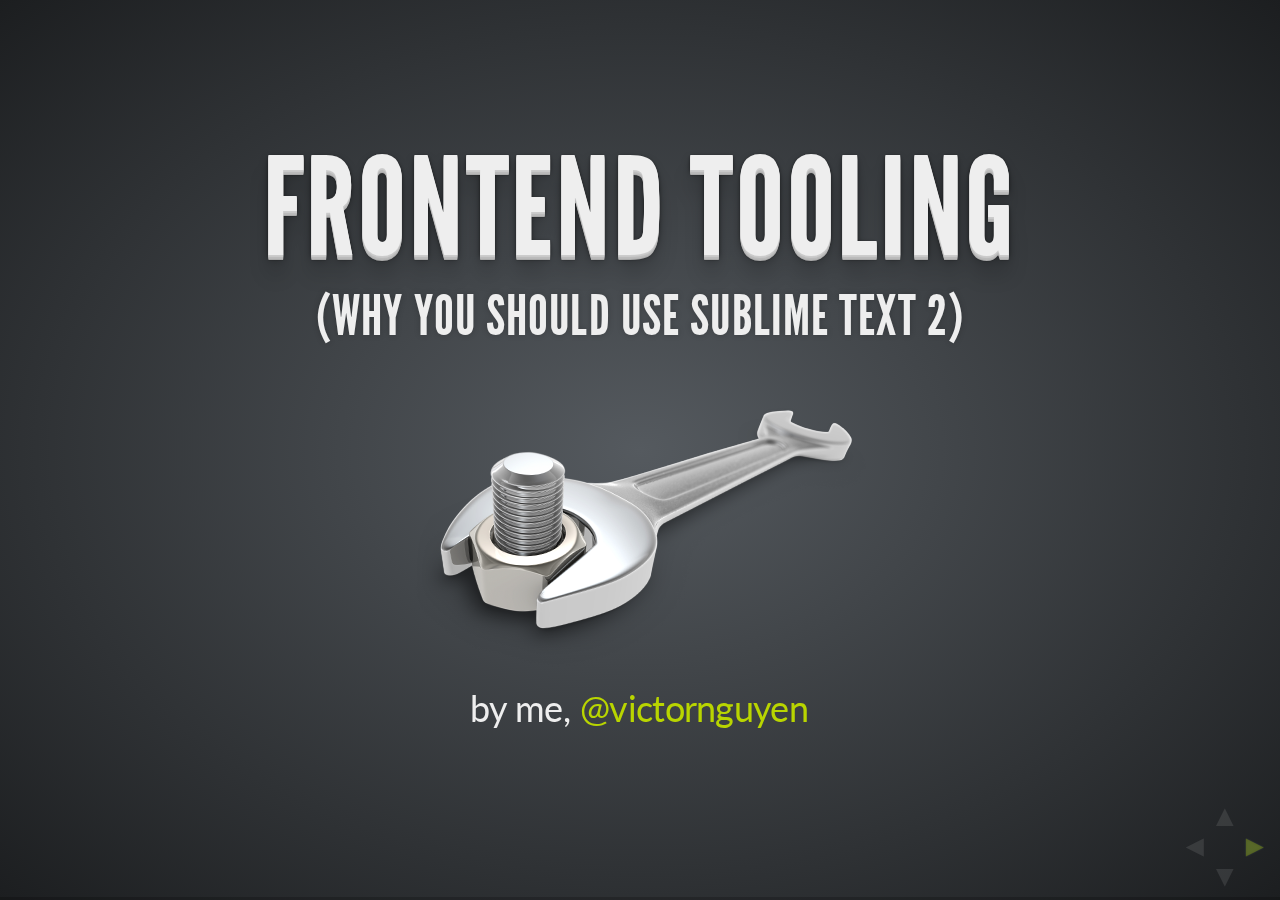
<file: index.html>
<!doctype html>
<html lang="en">

	<head>
		<meta charset="utf-8">

		<title>Frontend Tooling - igloo digital tech talk</title>

		<meta name="description" content="A framework for easily creating beautiful presentations using HTML">
		<meta name="author" content="Hakim El Hattab">

		<meta name="apple-mobile-web-app-capable" content="yes" />
		<meta name="apple-mobile-web-app-status-bar-style" content="black-translucent" />

		<link href='http://fonts.googleapis.com/css?family=Lato:400,700,400italic,700italic' rel='stylesheet' type='text/css'>

		<link rel="stylesheet" href="css/main.css">
		<link rel="stylesheet" href="css/theme/default.css">

		<!-- For syntax highlighting -->
		<link rel="stylesheet" href="lib/css/zenburn.css">

		<script>
			// If the query includes 'print-pdf' we'll use the PDF print sheet
			document.write( '<link rel="stylesheet" href="css/print/' + ( window.location.search.match( /print-pdf/gi ) ? 'pdf' : 'paper' ) + '.css" type="text/css" media="print">' );
		</script>

		<!--[if lt IE 9]>
		<script src="lib/js/html5shiv.js"></script>
		<![endif]-->
	</head>

	<body>

		<div class="reveal">

			<!-- Used to fade in a background when a specific slide state is reached -->
			<div class="state-background"></div>

			<!-- Any section element inside of this container is displayed as a slide -->
			<div class="slides">
				<section>
					<h1>Frontend Tooling</h1>
					<h3>(Why you should use Sublime Text 2)</h3>
					<!-- <img src="images/nutman.png" class="no-border" style="margin-top:-15px"> -->
					<img src="images/spanner.png" class="no-border" style="margin-top:-20px">
					<p>by me, <a href="http://twitter.com/victornguyen">@victornguyen</a></p>
				</section>

				<section>
					<h2>Why is tooling important?</h2>
					<ul>
						<li class="fragment">It makes us <strong><em>faster</em></strong></li>
						<li class="fragment">It makes us <strong><em>less error-prone</em></strong></li>
						<li class="fragment">It makes our job <strong><em>more fun</em></strong></li>
					</ul>
				</section>

				<section>
					<h2>What we'll cover</h2>
					<ol>
						<li><code>Sublime Text 2</code></li>
						<li><b>LiveReload</b></li>
						<li><i>Adobe Shadow</i></li>
						<li><code>PhantomJS</code></li>
						<li><b>Alfred</b></li>
						<li><i>Dropbox</i></li>
					</ol>
				</section>

				<!-- Sublime Text 2 -->
				<section>
					<section data-state="blackout">
						<h1>Sublime Text 2</h1>
						<p>
							The spiritual successor to TextMate.
						</p>
						<a href="http://www.sublimetext.com/2">
							<img width="256" height="256" src="images/st2.png" class="no-border" alt="" style="margin-top:-10px">
						</a>
					</section>
					<section>
						<h2>Why it's awesome</h2>
						<ul>
							<li>It's really fast</li>
							<li>Highly extendable &amp; customisable</li>
							<li>Great Plugin API</li>
							<li>Vibrant community</li>
							<li>Cross platform</li>
							<li>Split Views</li>
						</ul>
					</section>
					<section>
						<h2>Goto Anything</h2>
						<ul>
							<li>Files</li>
							<li>Symbols</li>
							<li>Lines</li>
							<li>Commands</li>
						</ul>
					</section>
					<section>
						<h2>Multiple Selections</h2>
						<ul>
							<li>Select similar</li>
							<li>Multiple cursors</li>
							<li>Column selection</li>
						</ul>
					</section>
					<section>
						<h2>Package Control</h2>
						<ul>
							<li>Discover, install, upgrade, remove packages</li>
							<li>Auto-updates packages</li>
							<li>Easily enable/disable packages</li>
						</ul>
					</section>
					<section>
						<h2>Some Packages</h2>
						<ul>
							<li><a href="https://github.com/SublimeLinter/SublimeLinter">SublimeLinter</a></li>
							<li><a href="https://github.com/SublimeText/TrailingSpaces">TrailingSpaces</a></li>
							<li><a href="https://github.com/spadgos/sublime-jsdocs">DocBlockr</a></li>
							<li><a href="http://net.tutsplus.com/articles/news/introducing-nettuts-fetch/">Fetch</a></li>
						</ul>
					</section>
				</section>

				<!-- LiveReload -->
				<section>
					<section data-state="livereload">
						<h1>LiveReload</h1>
						<a href="http://www.livereload.com">
							<img width="256" height="256" src="images/livereload.png" class="no-border" alt="">
						</a>
					</section>
					<section>
						<h2>What does it do?</h2>
						<p class="fragment">
							<i>Monitors changes to files and automatically <b>refreshes/updates the browser</b></i>
						</p>
						<ul>
							<li class="fragment">CSS changes are applied live, <b>sans refresh</b></li>
							<li class="fragment">Supports <b>preprocessers</b> (CoffeeScript, LESS, SASS...)</li>
							<li class="fragment">Can use as <b>filesystem watcher</b> to run commands</li>
							<li class="fragment">Works on <b>iOS</b> devices</li>
						</ul>
					</section>
				</section>

				<!-- Adobe Shadow -->
				<section>
					<section data-state="shadow">
						<h1>Adobe Shadow</h1>
						<a href="http://html.adobe.com/toolsandservices/shadow/">
							<img width="256" height="256" src="images/shadow.jpeg" class="no-border" alt="">
						</a>
					</section>
					<section>
						<h2>What does it do?</h2>
						<p class="fragment">
							<i>Pairs iOS and Android devices to a computer to enable synchronised browsing.</i>
						</p>
						<ul>
							<li class="fragment">Can pair <b>multiple devices</b></li>
							<li class="fragment">Enables <b>remote inspection</b> via weinre</li>
							<li class="fragment">Makes your workflow feel like <b>the future</b></li>
						</ul>
					</section>
				</section>

				<!-- PhantomJS -->
				<section>
					<section data-state="phantom">
						<h1>PhantomJS</h1>
						<a href="http://phantomjs.org/">
							<img width="256" src="images/phantomjs.png" class="no-border" alt="">
						</a>
					</section>
					<section>
						<h2>What is it?</h2>
						<blockquote>
							PhantomJS is a headless WebKit with JavaScript API. It has fast and native support for various web standards: DOM handling, CSS selector, JSON, Canvas, and SVG.
						</blockquote>
					</section>
					<section>
						<h2>What can you do with it?</h2>
						<ul>
							<li class="fragment">Headless JS unit testing with <a href="http://pivotal.github.com/jasmine/">Jasmine</a>, <a href="http://qunitjs.com/">QUnit</a></li>
							<li class="fragment">Functional testing with <a href="http://casperjs.org">CasperJS</a></li>
							<li class="fragment">Site scraping</li>
							<li class="fragment">Render graphics, take screenshots</li>
							<li class="fragment">Ideal for CI</li>
						</ul>
					</section>
				</section>

				<!-- Alfred -->
				<section>
					<section data-state="alfred">
						<h1>Alfred</h1>
						<a href="http://www.alfredapp.com/">
							<img width="256" src="images/alfred.png" class="no-border" alt="">
						</a>
					</section>
					<section>
						<h2>What does it do?</h2>
						<ul>
							<li class="fragment">Launches applications</li>
							<li class="fragment">Quick calculations</li>
							<li class="fragment">Custom web searches</li>
							<li class="fragment">Run shell scripts</li>
						</ul>
					</section>
					<section>
						<h2>Global Hotkeys</h2>
						<img width="800" src="images/alfred-hotkeys.png" class="no-border" alt="" style="margin-top:-20px">
					</section>
					<section>
						<h2>Clipboard History</h2>
						<p>
							<i>... is fucking awesome!</i>
						</p>
					</section>
					<section>
						<h2>Create Project Structure</h2>
						<p>
							<i>Demo</i>
						</p>
					</section>
				</section>

				<!-- Dropbox -->
				<section>
					<section data-state="dropbox">
						<h1>Dropbox</h1>
						<a href="http://www.dropbox.com/">
							<img width="256" src="images/dropbox.png" class="no-border" alt="">
						</a>
					</section>
					<section>
						<h2>What do I use it for?</h2>
						<p>
							<i>Syncing my dev environment across my work and home machines.</i>
						</p>
						<ul class="fragment">
							<li>Sublime Text 2 config</li>
							<li>Alfred settings</li>
							<li>Dotfiles</li>
							<li>1Password database</li>
							<li>TextExpander snippets</li>
						</ul>
					</section>
				</section>


				<!-- Heaps of other shit -->
				<section>
					<section>
						<h1>Other stuff I use,</h1>
						<h2>but I'm not going to talk about</h2>
						<ul>
							<li><a href="https://developers.google.com/chrome-developer-tools/">Chrome Developer Tools</a></li>
							<li><a href="http://www.charlesproxy.com/">Charles</a> <small>(http monitor, web proxy)</small></li>
							<li><a href="https://github.com/cowboy/grunt">Grunt</a> <small>(JS command line build tool)</small></li>
							<li><a href="http://smilesoftware.com/TextExpander/">TextExpander</a> <small>(system-wide snippets)</small></li>
							<li><a href="http://mizage.com/divvy/">Divvy</a> <small>(window management)</small></li>
							<li><a href="http://theolabrothers.com/sip/">Sip</a> <small>(sweet colour picker)</small></li>
						</ul>
					</section>
				</section>

				<section>
					<h1>Thanks</h1>
					<h1>♥</h1>
					<h3>Questions n shit?</h3>
					<p style="margin-top:100px">Slides at <a href="http://victornguyen.net/tooling">victornguyen.net/tooling</a> and on <a href="https://github.com/victornguyen/tooling">Github</a></p>
				</section>
			</div>

			<!-- The navigational controls UI -->
			<aside class="controls">
				<a class="left" href="#">&#x25C4;</a>
				<a class="right" href="#">&#x25BA;</a>
				<a class="up" href="#">&#x25B2;</a>
				<a class="down" href="#">&#x25BC;</a>
			</aside>

			<!-- Presentation progress bar -->
			<div class="progress"><span></span></div>

		</div>

		<script src="lib/js/head.min.js"></script>
		<script src="js/reveal.min.js"></script>

		<script>

			// Full list of configuration options available here:
			// https://github.com/hakimel/reveal.js#configuration
			Reveal.initialize({
				controls: true,
				progress: true,
				history: true,

				transition: Reveal.getQueryHash().transition || 'default', // default/cube/page/concave/linear(2d)

				// Optional libraries used to extend on reveal.js
				dependencies: [
					{ src: 'lib/js/highlight.js', async: true, callback: function() { window.hljs.initHighlightingOnLoad(); } },
					{ src: 'lib/js/classList.js', condition: function() { return !document.body.classList; } },
					{ src: 'lib/js/showdown.js', condition: function() { return !!document.querySelector( '[data-markdown]' ); } },
					{ src: 'lib/js/data-markdown.js', condition: function() { return !!document.querySelector( '[data-markdown]' ); } },
					{ src: 'socket.io/socket.io.js', async: true, condition: function() { return window.location.host === 'localhost:1947'; } },
					{ src: 'plugin/speakernotes/client.js', async: true, condition: function() { return window.location.host === 'localhost:1947'; } },
				]
			});

		</script>

		<!-- LiveReload -->
		<script>document.write('<script src="http://' + (location.host || 'localhost').split(':')[0] + ':35729/livereload.js?snipver=1"></' + 'script>')</script>

	</body>
</html>
</file>
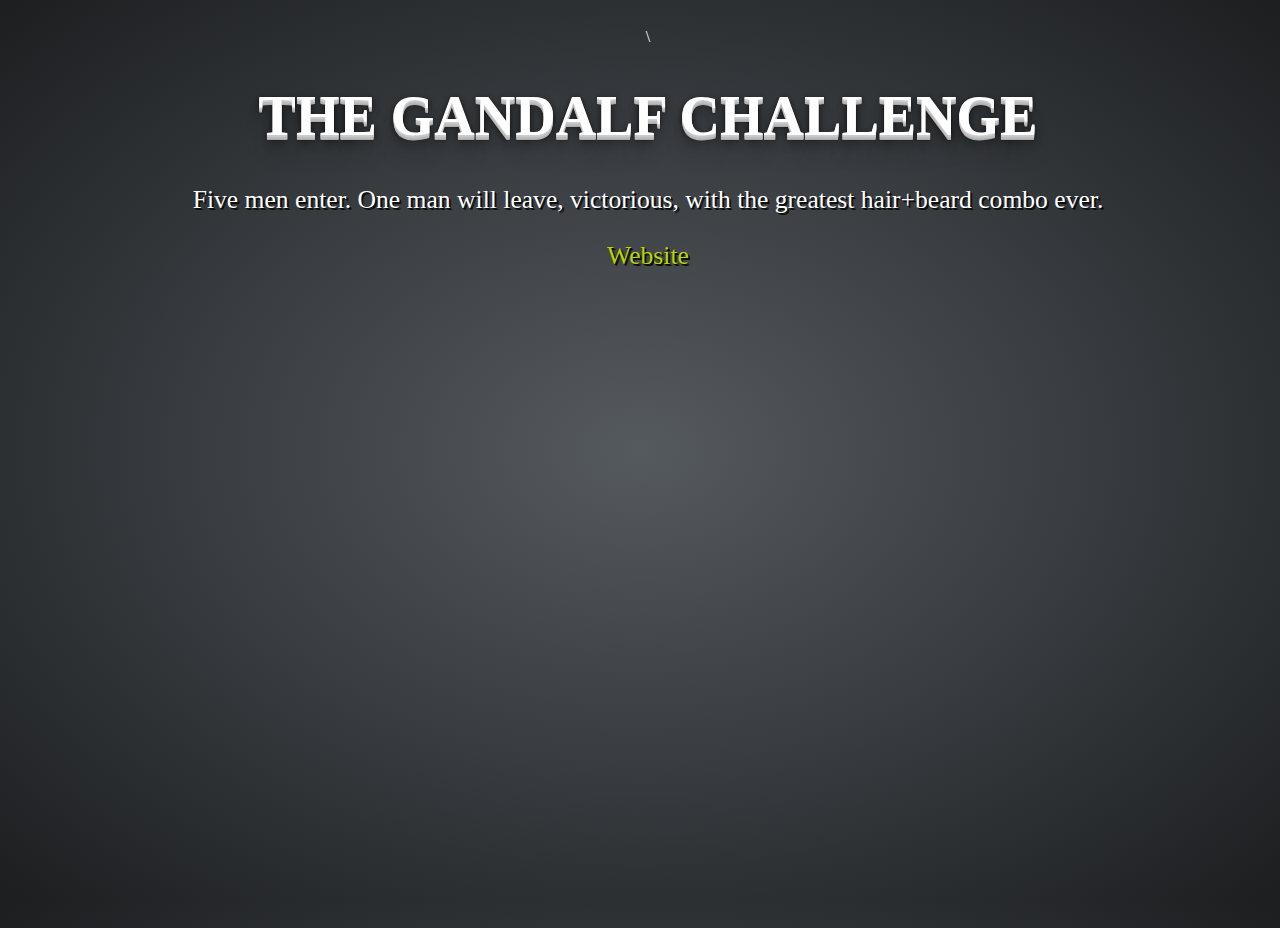
<file: demos/livereload/index.html>
\<!doctype html>
<html>
<head>
	<title>The Gandalf Challenge</title>
	<link rel="stylesheet" href="style.css">
</head>
<body>

	<h1>The Gandalf Challenge</h1>
	<p>Five men enter. One man will leave, victorious, with the greatest hair+beard combo ever.</p>
	<p><a href="http://victornguyen.net/gandalf">Website</a></p>

	<script>document.write('<script src="http://' + (location.host || 'localhost').split(':')[0] + ':35729/livereload.js?snipver=1"></' + 'script>')</script>
</body>
</html>
</file>
<file: css/main.css>
@charset "UTF-8";

/**
 * reveal.js
 * http://lab.hakim.se/reveal-js
 * MIT licensed
 * 
 * Copyright (C) 2011-2012 Hakim El Hattab, http://hakim.se
 */


/*********************************************
 * RESET STYLES
 *********************************************/

html, body, div, span, applet, object, iframe,
h1, h2, h3, h4, h5, h6, p, blockquote, pre,
a, abbr, acronym, address, big, cite, code,
del, dfn, em, img, ins, kbd, q, s, samp,
small, strike, strong, sub, sup, tt, var,
b, u, i, center,
dl, dt, dd, ol, ul, li,
fieldset, form, label, legend,
table, caption, tbody, tfoot, thead, tr, th, td,
article, aside, canvas, details, embed, 
figure, figcaption, footer, header, hgroup, 
menu, nav, output, ruby, section, summary,
time, mark, audio, video {
	margin: 0;
	padding: 0;
	border: 0;
	font-size: 100%;
	font: inherit;
	vertical-align: baseline;
}

article, aside, details, figcaption, figure, 
footer, header, hgroup, menu, nav, section {
	display: block;
}


/*********************************************
 * GLOBAL STYLES
 *********************************************/

html, 
body {
	padding: 0;
	margin: 0;
	width: 100%;
	height: 100%;
	min-height: 600px;
	overflow: hidden;
}

body {
	position: relative;
	line-height: 1;
}

@media screen and (max-width: 900px) {
	body {
		font-size: 30px;
	}
}

::selection { 
	background:#FF5E99; 
	color:#fff; 
	text-shadow: none; 
}

/*********************************************
 * HEADERS
 *********************************************/

.reveal h1 { font-size: 3.77em; }
.reveal h2 { font-size: 2.44em;	}
.reveal h3 { font-size: 1.55em;	}
.reveal h4 { font-size: 1em;	}


/*********************************************
 * VIEW FRAGMENTS
 *********************************************/

.reveal .slides section .fragment {
	opacity: 0;

	-webkit-transition: all .2s ease;
	   -moz-transition: all .2s ease;
	    -ms-transition: all .2s ease;
	     -o-transition: all .2s ease;
	        transition: all .2s ease;
}
	.reveal .slides section .fragment.visible {
		opacity: 1;
	}


/*********************************************
 * DEFAULT ELEMENT STYLES
 *********************************************/

.reveal .slides section {
	line-height: 1.2em;
	font-weight: normal;
}

.reveal strong, 
.reveal b {
	font-weight: bold;
}

.reveal em, 
.reveal i {
	font-style: italic;
}

.reveal ol, 
.reveal ul {
	display: inline-block;

	text-align: left;
	margin: 0 auto;
}

.reveal ol {
	list-style-type: decimal;
}

.reveal ul {
	list-style-type: disc;
}

.reveal ul ul {
	list-style-type: square;
}

.reveal ul ul ul {
	list-style-type: circle;
}

.reveal ul ul,
.reveal ul ol,
.reveal ol ol,
.reveal ol ul {
	display: block;
	margin-left: 40px;
}

.reveal p {
	margin-bottom: 40px;
}

.reveal li {
	margin-bottom: 20px;
}

.reveal q,
.reveal blockquote {
	quotes: none;
}

.reveal blockquote {
	display: block;
	position: relative;
	width: 70%;
	margin: 5px auto;
	padding: 5px;
	
	font-style: italic;
	background: rgba(255, 255, 255, 0.05);
	box-shadow: 0px 0px 2px rgba(0,0,0,0.2);
}
	.reveal blockquote:before {
		content: '“';
	}
	.reveal blockquote:after {
		content: '”';
	}

.reveal q {	
	font-style: italic;
}
	.reveal q:before {
		content: '“';
	}
	.reveal q:after {
		content: '”';
	}

.reveal pre {
	display: block;
	position: relative;
	width: 90%;
	margin: 10px auto;

	text-align: left;
	font-size: 0.55em;
	font-family: monospace;
	line-height: 1.2em;

	word-wrap: break-word;

	box-shadow: 0px 0px 6px rgba(0,0,0,0.3);
}

.reveal code {
	font-family: monospace;
	overflow-x: auto;
}

.reveal table th, 
.reveal table td {
	text-align: left;
	padding-right: .3em;
}

.reveal table th {
	text-shadow: rgb(255,255,255) 1px 1px 2px;
}

.reveal sup { 
	vertical-align: super;
}
.reveal sub { 
	vertical-align: sub;
}

.reveal small {
	font-size: 0.6em;
	line-height: 1em;
	vertical-align: middle;
	opacity: 0.5;
}

.reveal small * {
	vertical-align: top;
}


/*********************************************
 * CONTROLS
 *********************************************/

.reveal .controls {
	display: none;
	position: fixed;
	width: 100px;
	height: 100px;
	z-index: 30;

	right: 0;
	bottom: 0;
}
	
	.reveal .controls a {
		font-size: 0.83em;
		position: absolute;
		opacity: 0.1;
	}
		.reveal .controls a.enabled {
			opacity: 0.6;
		}
		.reveal .controls a.enabled:active {
			margin-top: 1px;
		}

	.reveal .controls .left {
		top: 30px;
	}

	.reveal .controls .right {
		left: 60px;
		top: 30px;
	}

	.reveal .controls .up {
		left: 30px;
	}

	.reveal .controls .down {
		left: 30px;
		top: 60px;
	}


/*********************************************
 * PROGRESS BAR
 *********************************************/

.reveal .progress {
	position: fixed;
	display: none;
	height: 3px;
	width: 100%;
	bottom: 0;
	left: 0;
}
	
	.reveal .progress span {
		display: block;
		height: 100%;
		width: 0px;

		-webkit-transition: width 800ms cubic-bezier(0.260, 0.860, 0.440, 0.985);
		   -moz-transition: width 800ms cubic-bezier(0.260, 0.860, 0.440, 0.985);
		    -ms-transition: width 800ms cubic-bezier(0.260, 0.860, 0.440, 0.985);
		     -o-transition: width 800ms cubic-bezier(0.260, 0.860, 0.440, 0.985);
		        transition: width 800ms cubic-bezier(0.260, 0.860, 0.440, 0.985);
	}

/*********************************************
 * ROLLING LINKS
 *********************************************/

.reveal .roll {
    display: inline-block;
    overflow: hidden;

    vertical-align: top;

    -webkit-perspective: 400px;
       -moz-perspective: 400px;
        -ms-perspective: 400px;
            perspective: 400px;

    -webkit-perspective-origin: 50% 50%;
       -moz-perspective-origin: 50% 50%;
        -ms-perspective-origin: 50% 50%;
            perspective-origin: 50% 50%;
}
	.reveal .roll:hover {
		background: none;
		text-shadow: none;
	}
.reveal .roll span {
    display: block;
    position: relative;
    padding: 0 2px;

	pointer-events: none;

    -webkit-transition: all 400ms ease;
       -moz-transition: all 400ms ease;
        -ms-transition: all 400ms ease;
            transition: all 400ms ease;
    
    -webkit-transform-origin: 50% 0%;
       -moz-transform-origin: 50% 0%;
        -ms-transform-origin: 50% 0%;
            transform-origin: 50% 0%;
    
    -webkit-transform-style: preserve-3d;
       -moz-transform-style: preserve-3d;
        -ms-transform-style: preserve-3d;
            transform-style: preserve-3d;

    -webkit-backface-visibility: hidden;
       -moz-backface-visibility: hidden;
            backface-visibility: hidden;
}
    .reveal .roll:hover span {
        background: rgba(0,0,0,0.5);

        -webkit-transform: translate3d( 0px, 0px, -45px ) rotateX( 90deg );
           -moz-transform: translate3d( 0px, 0px, -45px ) rotateX( 90deg );
            -ms-transform: translate3d( 0px, 0px, -45px ) rotateX( 90deg );
                transform: translate3d( 0px, 0px, -45px ) rotateX( 90deg );
    }
.reveal .roll span:after {
    content: attr(data-title);

    display: block;
    position: absolute;
    left: 0;
    top: 0;
    padding: 0 2px;

    -webkit-transform-origin: 50% 0%;
       -moz-transform-origin: 50% 0%;
        -ms-transform-origin: 50% 0%;
            transform-origin: 50% 0%;

    -webkit-transform: translate3d( 0px, 110%, 0px ) rotateX( -90deg );
       -moz-transform: translate3d( 0px, 110%, 0px ) rotateX( -90deg );
        -ms-transform: translate3d( 0px, 110%, 0px ) rotateX( -90deg );
            transform: translate3d( 0px, 110%, 0px ) rotateX( -90deg );
}


/*********************************************
 * SLIDES
 *********************************************/

.reveal .slides {
	position: absolute;
	max-width: 900px;
	width: 80%;
	height: 60%;
	left: 50%;
	top: 50%;
	margin-top: -320px;
	padding: 20px 0px;
	overflow: visible;
	
	text-align: center;

	-webkit-transition: -webkit-perspective .4s ease;
	   -moz-transition: -moz-perspective .4s ease;
	    -ms-transition: -ms-perspective .4s ease;
	     -o-transition: -o-perspective .4s ease;
	        transition: perspective .4s ease;
	
	-webkit-perspective: 600px;
	   -moz-perspective: 600px;
	    -ms-perspective: 600px;
	        perspective: 600px;

 	-webkit-perspective-origin: 0% 25%;
 	   -moz-perspective-origin: 0% 25%;
 	    -ms-perspective-origin: 0% 25%;
 	        perspective-origin: 0% 25%;
}

.reveal .slides>section,
.reveal .slides>section>section {
	display: none;
	position: absolute;
	width: 100%;
	min-height: 600px;

    z-index: 10;
	
	-webkit-transform-style: preserve-3d;
	   -moz-transform-style: preserve-3d;
	    -ms-transform-style: preserve-3d;
	        transform-style: preserve-3d;
	
	-webkit-transition: all 800ms cubic-bezier(0.260, 0.860, 0.440, 0.985);
	   -moz-transition: all 800ms cubic-bezier(0.260, 0.860, 0.440, 0.985);
	    -ms-transition: all 800ms cubic-bezier(0.260, 0.860, 0.440, 0.985);
	     -o-transition: all 800ms cubic-bezier(0.260, 0.860, 0.440, 0.985);
	        transition: all 800ms cubic-bezier(0.260, 0.860, 0.440, 0.985);
}

.reveal .slides>section.present {
	display: block;
	z-index: 11;
	opacity: 1;
}

.reveal .slides>section {
	margin-left: -50%;
}


/*********************************************
 * DEFAULT TRANSITION
 *********************************************/

.reveal .slides>section.past {
	display: block;
	opacity: 0;
	
	-webkit-transform: translate3d(-100%, 0, 0) rotateY(-90deg) translate3d(-100%, 0, 0);
	   -moz-transform: translate3d(-100%, 0, 0) rotateY(-90deg) translate3d(-100%, 0, 0);
	    -ms-transform: translate3d(-100%, 0, 0) rotateY(-90deg) translate3d(-100%, 0, 0);
	        transform: translate3d(-100%, 0, 0) rotateY(-90deg) translate3d(-100%, 0, 0);
}
.reveal .slides>section.future {
	display: block;
	opacity: 0;
	
	-webkit-transform: translate3d(100%, 0, 0) rotateY(90deg) translate3d(100%, 0, 0);
	   -moz-transform: translate3d(100%, 0, 0) rotateY(90deg) translate3d(100%, 0, 0);
	    -ms-transform: translate3d(100%, 0, 0) rotateY(90deg) translate3d(100%, 0, 0);
	        transform: translate3d(100%, 0, 0) rotateY(90deg) translate3d(100%, 0, 0);
}

.reveal .slides>section>section.past {
	display: block;
	opacity: 0;
	
	-webkit-transform: translate3d(0, -50%, 0) rotateX(70deg) translate3d(0, -50%, 0);
	   -moz-transform: translate3d(0, -50%, 0) rotateX(70deg) translate3d(0, -50%, 0);
	    -ms-transform: translate3d(0, -50%, 0) rotateX(70deg) translate3d(0, -50%, 0);
	        transform: translate3d(0, -50%, 0) rotateX(70deg) translate3d(0, -50%, 0);
}
.reveal .slides>section>section.future {
	display: block;
	opacity: 0;
	
	-webkit-transform: translate3d(0, 50%, 0) rotateX(-70deg) translate3d(0, 50%, 0);
	   -moz-transform: translate3d(0, 50%, 0) rotateX(-70deg) translate3d(0, 50%, 0);
	    -ms-transform: translate3d(0, 50%, 0) rotateX(-70deg) translate3d(0, 50%, 0);
	        transform: translate3d(0, 50%, 0) rotateX(-70deg) translate3d(0, 50%, 0);
}


/*********************************************
 * CONCAVE TRANSITION
 *********************************************/

.reveal.concave  .slides>section.past {
	-webkit-transform: translate3d(-100%, 0, 0) rotateY(90deg) translate3d(-100%, 0, 0);
	   -moz-transform: translate3d(-100%, 0, 0) rotateY(90deg) translate3d(-100%, 0, 0);
	    -ms-transform: translate3d(-100%, 0, 0) rotateY(90deg) translate3d(-100%, 0, 0);
	        transform: translate3d(-100%, 0, 0) rotateY(90deg) translate3d(-100%, 0, 0);
}
.reveal.concave  .slides>section.future {
	-webkit-transform: translate3d(100%, 0, 0) rotateY(-90deg) translate3d(100%, 0, 0);
	   -moz-transform: translate3d(100%, 0, 0) rotateY(-90deg) translate3d(100%, 0, 0);
	    -ms-transform: translate3d(100%, 0, 0) rotateY(-90deg) translate3d(100%, 0, 0);
	        transform: translate3d(100%, 0, 0) rotateY(-90deg) translate3d(100%, 0, 0);
}

.reveal.concave  .slides>section>section.past {
	-webkit-transform: translate3d(0, -80%, 0) rotateX(-70deg) translate3d(0, -80%, 0);
	   -moz-transform: translate3d(0, -80%, 0) rotateX(-70deg) translate3d(0, -80%, 0);
	    -ms-transform: translate3d(0, -80%, 0) rotateX(-70deg) translate3d(0, -80%, 0);
	        transform: translate3d(0, -80%, 0) rotateX(-70deg) translate3d(0, -80%, 0);
}
.reveal.concave  .slides>section>section.future {
	-webkit-transform: translate3d(0, 80%, 0) rotateX(70deg) translate3d(0, 80%, 0);
	   -moz-transform: translate3d(0, 80%, 0) rotateX(70deg) translate3d(0, 80%, 0);
	    -ms-transform: translate3d(0, 80%, 0) rotateX(70deg) translate3d(0, 80%, 0);
	        transform: translate3d(0, 80%, 0) rotateX(70deg) translate3d(0, 80%, 0);
}


/*********************************************
 * LINEAR TRANSITION
 *********************************************/

.reveal.linear .slides>section.past {
	-webkit-transform: translate(-150%, 0);
	   -moz-transform: translate(-150%, 0);
	    -ms-transform: translate(-150%, 0);
	     -o-transform: translate(-150%, 0);
	        transform: translate(-150%, 0);
}
.reveal.linear .slides>section.future {
	-webkit-transform: translate(150%, 0);
	   -moz-transform: translate(150%, 0);
	    -ms-transform: translate(150%, 0);
	     -o-transform: translate(150%, 0);
	        transform: translate(150%, 0);
}

.reveal.linear .slides>section>section.past {
	-webkit-transform: translate(0, -150%);
	   -moz-transform: translate(0, -150%);
	    -ms-transform: translate(0, -150%);
	     -o-transform: translate(0, -150%);
	        transform: translate(0, -150%);
}
.reveal.linear .slides>section>section.future {
	-webkit-transform: translate(0, 150%);
	   -moz-transform: translate(0, 150%);
	    -ms-transform: translate(0, 150%);
	     -o-transform: translate(0, 150%);
	        transform: translate(0, 150%);
}

/*********************************************
 * BOX TRANSITION
 *********************************************/

.reveal.cube .slides {
	margin-top: -350px;

	-webkit-perspective-origin: 50% 25%;
 	   -moz-perspective-origin: 50% 25%;
 	    -ms-perspective-origin: 50% 25%;
 	        perspective-origin: 50% 25%;

	-webkit-perspective: 1300px;
	   -moz-perspective: 1300px;
	    -ms-perspective: 1300px;
	        perspective: 1300px;
}

.reveal.cube .slides section {
	padding: 30px;

	-webkit-backface-visibility: hidden;
	   -moz-backface-visibility: hidden;
	    -ms-backface-visibility: hidden;
	        backface-visibility: hidden;
	
	-webkit-box-sizing: border-box;
	   -moz-box-sizing: border-box;
	        box-sizing: border-box;
}
	.reveal.cube .slides section:not(.stack):before {
		content: '';
		position: absolute;
		display: block;
		width: 100%;
		height: 100%;
		left: 0;
		top: 0;
		background: #232628;
		border-radius: 4px;

		-webkit-transform: translateZ( -20px );
		   -moz-transform: translateZ( -20px );
		    -ms-transform: translateZ( -20px );
		     -o-transform: translateZ( -20px );
		        transform: translateZ( -20px );
	}
	.reveal.cube .slides section:not(.stack):after {
		content: '';
		position: absolute;
		display: block;
		width: 90%;
		height: 30px;
		left: 5%;
		bottom: 0;
		background: none;
		z-index: 1;

		border-radius: 4px;
		box-shadow: 0px 95px 25px rgba(0,0,0,0.2);

		-webkit-transform: translateZ(-90px) rotateX( 65deg );
		   -moz-transform: translateZ(-90px) rotateX( 65deg );
		    -ms-transform: translateZ(-90px) rotateX( 65deg );
		     -o-transform: translateZ(-90px) rotateX( 65deg );
		        transform: translateZ(-90px) rotateX( 65deg );
	}

.reveal.cube .slides>section.stack {
	padding: 0;
	background: none;
}

.reveal.cube .slides>section.past {
	-webkit-transform-origin: 100% 0%;
	   -moz-transform-origin: 100% 0%;
	    -ms-transform-origin: 100% 0%;
	        transform-origin: 100% 0%;

	-webkit-transform: translate3d(-100%, 0, 0) rotateY(-90deg);
	   -moz-transform: translate3d(-100%, 0, 0) rotateY(-90deg);
	    -ms-transform: translate3d(-100%, 0, 0) rotateY(-90deg);
	        transform: translate3d(-100%, 0, 0) rotateY(-90deg);
}

.reveal.cube .slides>section.future {
	-webkit-transform-origin: 0% 0%;
	   -moz-transform-origin: 0% 0%;
	    -ms-transform-origin: 0% 0%;
	        transform-origin: 0% 0%;

	-webkit-transform: translate3d(100%, 0, 0) rotateY(90deg);
	   -moz-transform: translate3d(100%, 0, 0) rotateY(90deg);
	    -ms-transform: translate3d(100%, 0, 0) rotateY(90deg);
	        transform: translate3d(100%, 0, 0) rotateY(90deg);
}

.reveal.cube .slides>section>section.past {
	-webkit-transform-origin: 0% 100%;
	   -moz-transform-origin: 0% 100%;
	    -ms-transform-origin: 0% 100%;
	        transform-origin: 0% 100%;

	-webkit-transform: translate3d(0, -100%, 0) rotateX(90deg);
	   -moz-transform: translate3d(0, -100%, 0) rotateX(90deg);
	    -ms-transform: translate3d(0, -100%, 0) rotateX(90deg);
	        transform: translate3d(0, -100%, 0) rotateX(90deg);
}

.reveal.cube .slides>section>section.future {
	-webkit-transform-origin: 0% 0%;
	   -moz-transform-origin: 0% 0%;
	    -ms-transform-origin: 0% 0%;
	        transform-origin: 0% 0%;

	-webkit-transform: translate3d(0, 100%, 0) rotateX(-90deg);
	   -moz-transform: translate3d(0, 100%, 0) rotateX(-90deg);
	    -ms-transform: translate3d(0, 100%, 0) rotateX(-90deg);
	        transform: translate3d(0, 100%, 0) rotateX(-90deg);
}


/*********************************************
 * PAGE TRANSITION
 *********************************************/

.reveal.page .slides {
	margin-top: -350px;

	-webkit-perspective-origin: 50% 50%;
 	   -moz-perspective-origin: 50% 50%;
 	    -ms-perspective-origin: 50% 50%;
 	        perspective-origin: 50% 50%;

	-webkit-perspective: 3000px;
	   -moz-perspective: 3000px;
	    -ms-perspective: 3000px;
	        perspective: 3000px;
}

.reveal.page .slides section {
	padding: 30px;

	-webkit-box-sizing: border-box;
	   -moz-box-sizing: border-box;
	        box-sizing: border-box;
}
	.reveal.page .slides section.past {
		z-index: 12;
	}
	.reveal.page .slides section:not(.stack):before {
		content: '';
		position: absolute;
		display: block;
		width: 100%;
		height: 100%;
		left: 0;
		top: 0;
		background: rgba(0,0,0,0.2);

		-webkit-transform: translateZ( -20px );
		   -moz-transform: translateZ( -20px );
		    -ms-transform: translateZ( -20px );
		     -o-transform: translateZ( -20px );
		        transform: translateZ( -20px );
	}
	.reveal.page .slides section:not(.stack):after {
		content: '';
		position: absolute;
		display: block;
		width: 90%;
		height: 30px;
		left: 5%;
		bottom: 0;
		background: none;
		z-index: 1;

		border-radius: 4px;
		box-shadow: 0px 95px 25px rgba(0,0,0,0.2);

		-webkit-transform: translateZ(-90px) rotateX( 65deg );
	}

.reveal.page .slides>section.stack {
	padding: 0;
	background: none;
}

.reveal.page .slides>section.past {
	-webkit-transform-origin: 0% 0%;
	   -moz-transform-origin: 0% 0%;
	    -ms-transform-origin: 0% 0%;
	        transform-origin: 0% 0%;

	-webkit-transform: translate3d(-40%, 0, 0) rotateY(-80deg);
	   -moz-transform: translate3d(-40%, 0, 0) rotateY(-80deg);
	    -ms-transform: translate3d(-40%, 0, 0) rotateY(-80deg);
	        transform: translate3d(-40%, 0, 0) rotateY(-80deg);
}

.reveal.page .slides>section.future {
	-webkit-transform-origin: 100% 0%;
	   -moz-transform-origin: 100% 0%;
	    -ms-transform-origin: 100% 0%;
	        transform-origin: 100% 0%;

	-webkit-transform: translate3d(0, 0, 0);
	   -moz-transform: translate3d(0, 0, 0);
	    -ms-transform: translate3d(0, 0, 0);
	        transform: translate3d(0, 0, 0);
}

.reveal.page .slides>section>section.past {
	-webkit-transform-origin: 0% 0%;
	   -moz-transform-origin: 0% 0%;
	    -ms-transform-origin: 0% 0%;
	        transform-origin: 0% 0%;

	-webkit-transform: translate3d(0, -40%, 0) rotateX(80deg);
	   -moz-transform: translate3d(0, -40%, 0) rotateX(80deg);
	    -ms-transform: translate3d(0, -40%, 0) rotateX(80deg);
	        transform: translate3d(0, -40%, 0) rotateX(80deg);
}

.reveal.page .slides>section>section.future {
	-webkit-transform-origin: 0% 100%;
	   -moz-transform-origin: 0% 100%;
	    -ms-transform-origin: 0% 100%;
	        transform-origin: 0% 100%;

	-webkit-transform: translate3d(0, 0, 0);
	   -moz-transform: translate3d(0, 0, 0);
	    -ms-transform: translate3d(0, 0, 0);
	        transform: translate3d(0, 0, 0);
}


/*********************************************
 * OVERVIEW
 *********************************************/

.reveal.overview .slides {
	-webkit-perspective: 700px;
	   -moz-perspective: 700px;
	    -ms-perspective: 700px;
	        perspective: 700px;
}

.reveal.overview .slides section {
	padding: 20px 0;
	max-height: 600px;
	overflow: hidden;	
	opacity: 1;
	cursor: pointer;
	background: rgba(0,0,0,0.1);
}
.reveal.overview .slides section .fragment {
    opacity: 1;
}
.reveal.overview .slides section:after,
.reveal.overview .slides section:before {
	display: none !important;
}
.reveal.overview .slides section>section {
	opacity: 1;
	cursor: pointer;
}
	.reveal.overview .slides section:hover {
		background: rgba(0,0,0,0.3);
	}

	.reveal.overview .slides section.present {
		background: rgba(0,0,0,0.3);
	}
.reveal.overview .slides>section.stack {
	background: none;
	padding: 0;
	overflow: visible;
}


/*********************************************
 * FALLBACK
 *********************************************/

.no-transforms {
	overflow-y: auto;
}

.no-transforms .slides section {
	display: block!important;
	opacity: 1!important;
	position: relative!important;
	height: auto;
	min-height: auto;
	margin-bottom: 100px;

	-webkit-transform: none;
	   -moz-transform: none;
	    -ms-transform: none;
	        transform: none;
}


/*********************************************
 * DEFAULT STATES
 *********************************************/

.state-background {
	position: absolute;
	width: 100%;
	height: 100%;
	background: rgba( 0, 0, 0, 0 );

	-webkit-transition: background 800ms ease;
	   -moz-transition: background 800ms ease;
	    -ms-transition: background 800ms ease;
	     -o-transition: background 800ms ease;
	        transition: background 800ms ease;
}
.alert .state-background {
	background: rgba( 200, 50, 30, 0.6 );
}
.soothe .state-background {
	background: rgba( 50, 200, 90, 0.4 );
}
.blackout .state-background {
	background: rgba( 0, 0, 0, 0.6 );
}
.livereload .state-background {
	/*background: rgba( 173, 65, 0, 0.5 );*/
	background: rgba(179, 23, 0, 0.4);
}
.shadow .state-background {
	background: rgba(204, 204, 204, 0.4);
}
.phantom .state-background {
	background: rgba(6, 82, 94, 0.4);
}
.alfred .state-background {
	background: rgba(157, 80, 210, 0.4);
}
.dropbox .state-background {
	background: rgba(27, 111, 173, 0.6);
}


/*********************************************
 * SPEAKER NOTES
 *********************************************/

.reveal aside.notes {
	display: none;
}
</file>
<file: css/theme/default.css>
/**
 * The default theme for reveal.js presentations.
 * 
 * Copyright (C) 2011-2012 Hakim El Hattab, http://hakim.se
 */

/*********************************************
 * FONT-FACE DEFINITIONS
 *********************************************/

@font-face {
	font-family: 'League Gothic';
	src: url('../../lib/font/league_gothic-webfont.eot');
	src: url('../../lib/font/league_gothic-webfont.eot?#iefix') format('embedded-opentype'),
		 url('../../lib/font/league_gothic-webfont.woff') format('woff'),
		 url('../../lib/font/league_gothic-webfont.ttf') format('truetype'),
		 url('../../lib/font/league_gothic-webfont.svg#LeagueGothicRegular') format('svg');

	font-weight: normal;
	font-style: normal;
}


/*********************************************
 * GLOBAL STYLES
 *********************************************/

body {
	font-family: 'Lato', Times, 'Times New Roman', serif;
	font-size: 36px;
	font-weight: 200;
	letter-spacing: -0.02em;
	color: #eee;

	background-image: url([data-uri]);
	background-color: #2b2b2b;
	background: -moz-radial-gradient(center, ellipse cover,  rgba(85,90,95,1) 0%, rgba(28,30,32,1) 100%);
	background: -webkit-gradient(radial, center center, 0px, center center, 100%, color-stop(0%,rgba(85,90,95,1)), color-stop(100%,rgba(28,30,32,1)));
	background: -webkit-radial-gradient(center, ellipse cover,  rgba(85,90,95,1) 0%,rgba(28,30,32,1) 100%);
	background: -o-radial-gradient(center, ellipse cover,  rgba(85,90,95,1) 0%,rgba(28,30,32,1) 100%);
	background: -ms-radial-gradient(center, ellipse cover,  rgba(85,90,95,1) 0%,rgba(28,30,32,1) 100%);
	background: radial-gradient(center, ellipse cover,  rgba(85,90,95,1) 0%,rgba(28,30,32,1) 100%);
}


/*********************************************
 * HEADERS
 *********************************************/

.reveal h1, 
.reveal h2, 
.reveal h3, 
.reveal h4, 
.reveal h5, 
.reveal h6 {
	margin: 0 0 20px 0;
	color: #eee;
	font-family: 'League Gothic', Impact, sans-serif;
	line-height: 0.9em;
	letter-spacing: 0.02em;
	
	text-transform: uppercase;
	text-shadow: 0px 0px 6px rgba(0,0,0,0.2);
}

.reveal h1 {
	text-shadow: 	0 1px 0 #ccc,
					0 2px 0 #c9c9c9,
					0 3px 0 #bbb,
					0 4px 0 #b9b9b9,
					0 5px 0 #aaa,
					0 6px 1px rgba(0,0,0,.1),
					0 0 5px rgba(0,0,0,.1),
					0 1px 3px rgba(0,0,0,.3),
					0 3px 5px rgba(0,0,0,.2),
					0 5px 10px rgba(0,0,0,.25),
					0 20px 20px rgba(0,0,0,.15);
}

.reveal h2 {
	margin-bottom: 40px;
}


/*********************************************
 * LINKS
 *********************************************/

.reveal a:not(.image) {
	color: rgba(185, 213, 0, 1);
	text-decoration: none;

	-webkit-transition: color .15s ease;
	   -moz-transition: color .15s ease;
	    -ms-transition: color .15s ease;
	     -o-transition: color .15s ease;
	        transition: color .15s ease;
}
	.reveal a:not(.image):hover {
		color: rgba(185, 213, 0, 1);
		
		text-shadow: none;
		border: none;
		border-radius: 2px;
	}

.reveal .roll span:after {
	color: rgba(0, 0, 0, 0.8);
	background: rgba(185, 213, 0, 1);
}


/*********************************************
 * IMAGES
 *********************************************/

.reveal section img {
	margin: 30px 0 0 0;
	background: rgba(255,255,255,0.12);
	border: 4px solid #eee;
	
	-webkit-box-shadow: 0 0 10px rgba(0, 0, 0, 0.15);
	   -moz-box-shadow: 0 0 10px rgba(0, 0, 0, 0.15);
	        box-shadow: 0 0 10px rgba(0, 0, 0, 0.15);
	
	-webkit-transition: all .2s linear;
	   -moz-transition: all .2s linear;
	    -ms-transition: all .2s linear;
	     -o-transition: all .2s linear;
	        transition: all .2s linear;
}

	.reveal a:hover img {
		background: rgba(255,255,255,0.2);
		border-color: #13DAEC;
		
		-webkit-box-shadow: 0 0 20px rgba(0, 0, 0, 0.55);
		   -moz-box-shadow: 0 0 20px rgba(0, 0, 0, 0.55);
		        box-shadow: 0 0 20px rgba(0, 0, 0, 0.55);
	}


.reveal section img.no-border {
	margin: 30px 0 0 0;
	background: 0;
	border: 0;
	
	-webkit-box-shadow: none;
	   -moz-box-shadow: none;
	        box-shadow: none;
	
	-webkit-transition: all .2s linear;
	   -moz-transition: all .2s linear;
	    -ms-transition: all .2s linear;
	     -o-transition: all .2s linear;
	        transition: all .2s linear;
}

/*********************************************
 * NAVIGATION CONTROLS
 *********************************************/

.reveal .controls a {
	color: #fff;
}
	.reveal .controls a.enabled {
		color: rgba(185, 213, 0, 0.5);
		text-shadow: 0px 0px 2px hsla(185, 45%, 70%, 0.3);
	}


/*********************************************
 * PROGRESS BAR
 *********************************************/

.reveal .progress {
	background: rgba(0,0,0,0.2);
}
	.reveal .progress span {
		background: rgba(255, 255, 255, 0.2);

		-webkit-transition: width 800ms cubic-bezier(0.260, 0.860, 0.440, 0.985);
		   -moz-transition: width 800ms cubic-bezier(0.260, 0.860, 0.440, 0.985);
		    -ms-transition: width 800ms cubic-bezier(0.260, 0.860, 0.440, 0.985);
		     -o-transition: width 800ms cubic-bezier(0.260, 0.860, 0.440, 0.985);
		        transition: width 800ms cubic-bezier(0.260, 0.860, 0.440, 0.985);
	}
</file>
<file: lib/css/zenburn.css>
/*

Zenburn style from voldmar.ru (c) Vladimir Epifanov <voldmar@voldmar.ru>
based on dark.css by Ivan Sagalaev

*/

pre code {
  display: block; padding: 0.5em;
  background: #3F3F3F;
  color: #DCDCDC;
}

pre .keyword,
pre .tag,
pre .django .tag,
pre .django .keyword,
pre .css .class,
pre .css .id,
pre .lisp .title {
  color: #E3CEAB;
}

pre .django .template_tag,
pre .django .variable,
pre .django .filter .argument {
  color: #DCDCDC;
}

pre .number,
pre .date {
  color: #8CD0D3;
}

pre .dos .envvar,
pre .dos .stream,
pre .variable,
pre .apache .sqbracket {
  color: #EFDCBC;
}

pre .dos .flow,
pre .diff .change,
pre .python .exception,
pre .python .built_in,
pre .literal,
pre .tex .special {
  color: #EFEFAF;
}

pre .diff .chunk,
pre .ruby .subst {
  color: #8F8F8F;
}

pre .dos .keyword,
pre .python .decorator,
pre .class .title,
pre .haskell .label,
pre .function .title,
pre .ini .title,
pre .diff .header,
pre .ruby .class .parent,
pre .apache .tag,
pre .nginx .built_in,
pre .tex .command,
pre .input_number {
    color: #efef8f;
}

pre .dos .winutils,
pre .ruby .symbol,
pre .ruby .symbol .string,
pre .ruby .symbol .keyword,
pre .ruby .symbol .keymethods,
pre .ruby .string,
pre .ruby .instancevar {
  color: #DCA3A3;
}

pre .diff .deletion,
pre .string,
pre .tag .value,
pre .preprocessor,
pre .built_in,
pre .sql .aggregate,
pre .javadoc,
pre .smalltalk .class,
pre .smalltalk .localvars,
pre .smalltalk .array,
pre .css .rules .value,
pre .attr_selector,
pre .pseudo,
pre .apache .cbracket,
pre .tex .formula {
  color: #CC9393;
}

pre .shebang,
pre .diff .addition,
pre .comment,
pre .java .annotation,
pre .template_comment,
pre .pi,
pre .doctype {
  color: #7F9F7F;
}

pre .xml .css,
pre .xml .javascript,
pre .xml .vbscript,
pre .tex .formula {
  opacity: 0.5;
}
</file>
<file: demos/livereload/style.css>
html, body {
	width: 100%;
	height: 100%;
}

body {
	background: -webkit-radial-gradient(center, ellipse cover, rgba(85,90,95,1) 0%, rgba(28,30,32,1) 100%);
	color: #fff;
	font-family: 'HelveticaNeue-CondensedBold';
	text-align: center;
	padding-top: 20px;
}

h1 {
	font-size: 3.5em;
	text-transform: uppercase;
	text-shadow: 0 1px 0 #ccc, 0 2px 0 #c9c9c9, 0 3px 0 #bbb, 0 4px 0 #b9b9b9, 0 5px 0 #aaa, 0 6px 1px rgba(0,0,0,.1), 0 0 5px rgba(0,0,0,.1), 0 1px 3px rgba(0,0,0,.3), 0 3px 5px rgba(0,0,0,.2), 0 5px 10px rgba(0,0,0,.25), 0 10px 10px rgba(0,0,0,.2), 0 20px 20px rgba(0,0,0,.15);
}

p {
	font-size: 1.6em;
	text-shadow: hsl(0,0%,6%) 1px 1px, hsl(0,0%,6%) 2px 2px;
}

a {
	text-decoration: none;
	color: #b9d500;
}
</file>
